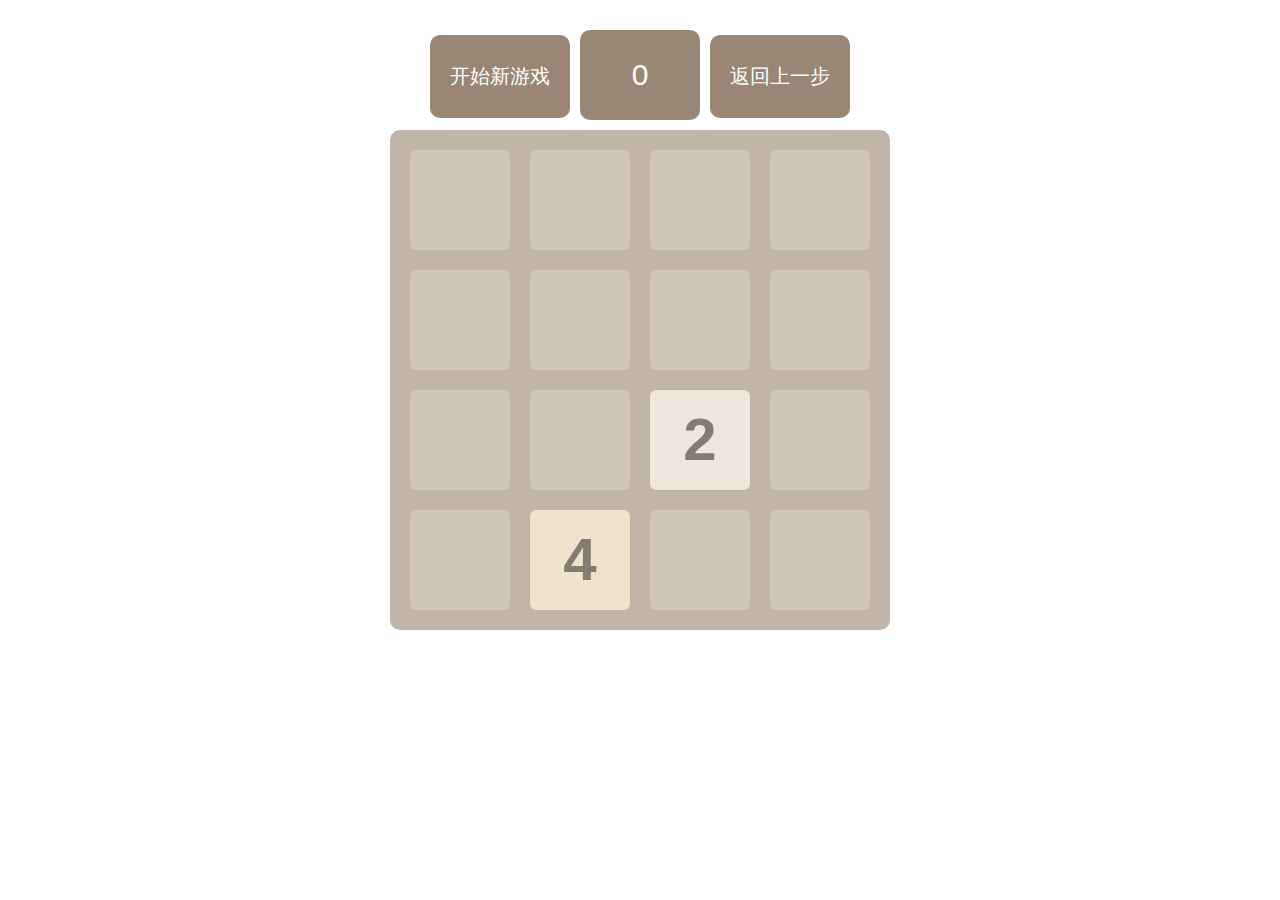
<file: 2048/index.html>
<!DOCTYPE html>
<html>
<head>
    <meta charset="UTF-8">
    <title>2048</title>
    <link rel="stylesheet" href="css/style.css"/>
    <script type="text/javascript" src="js/jquery-2.1.4.min.js"></script>
    <script type="text/javascript" src="js/main.js"></script>
    <script type="text/javascript" src="js/showanimation.js"></script>
    <script type="text/javascript" src="js/support.js"></script>
</head>
<body>
<header>
    <a href="javascript:new_game();" id="new_game_button">开始新游戏</a>
    <a href="javascript:come_back();" id="come_back_button">返回上一步</a>
    <p> <span id="score">0</span></p>
</header>
<div id="grid_container">
    <div class="grid_cell" id="grid_cell_0_0"></div>
    <div class="grid_cell" id="grid_cell_0_1"></div>
    <div class="grid_cell" id="grid_cell_0_2"></div>
    <div class="grid_cell" id="grid_cell_0_3"></div>

    <div class="grid_cell" id="grid_cell_1_0"></div>
    <div class="grid_cell" id="grid_cell_1_1"></div>
    <div class="grid_cell" id="grid_cell_1_2"></div>
    <div class="grid_cell" id="grid_cell_1_3"></div>

    <div class="grid_cell" id="grid_cell_2_0"></div>
    <div class="grid_cell" id="grid_cell_2_1"></div>
    <div class="grid_cell" id="grid_cell_2_2"></div>
    <div class="grid_cell" id="grid_cell_2_3"></div>

    <div class="grid_cell" id="grid_cell_3_0"></div>
    <div class="grid_cell" id="grid_cell_3_1"></div>
    <div class="grid_cell" id="grid_cell_3_2"></div>
    <div class="grid_cell" id="grid_cell_3_3"></div>
</div>

</body>
</html>
</file>
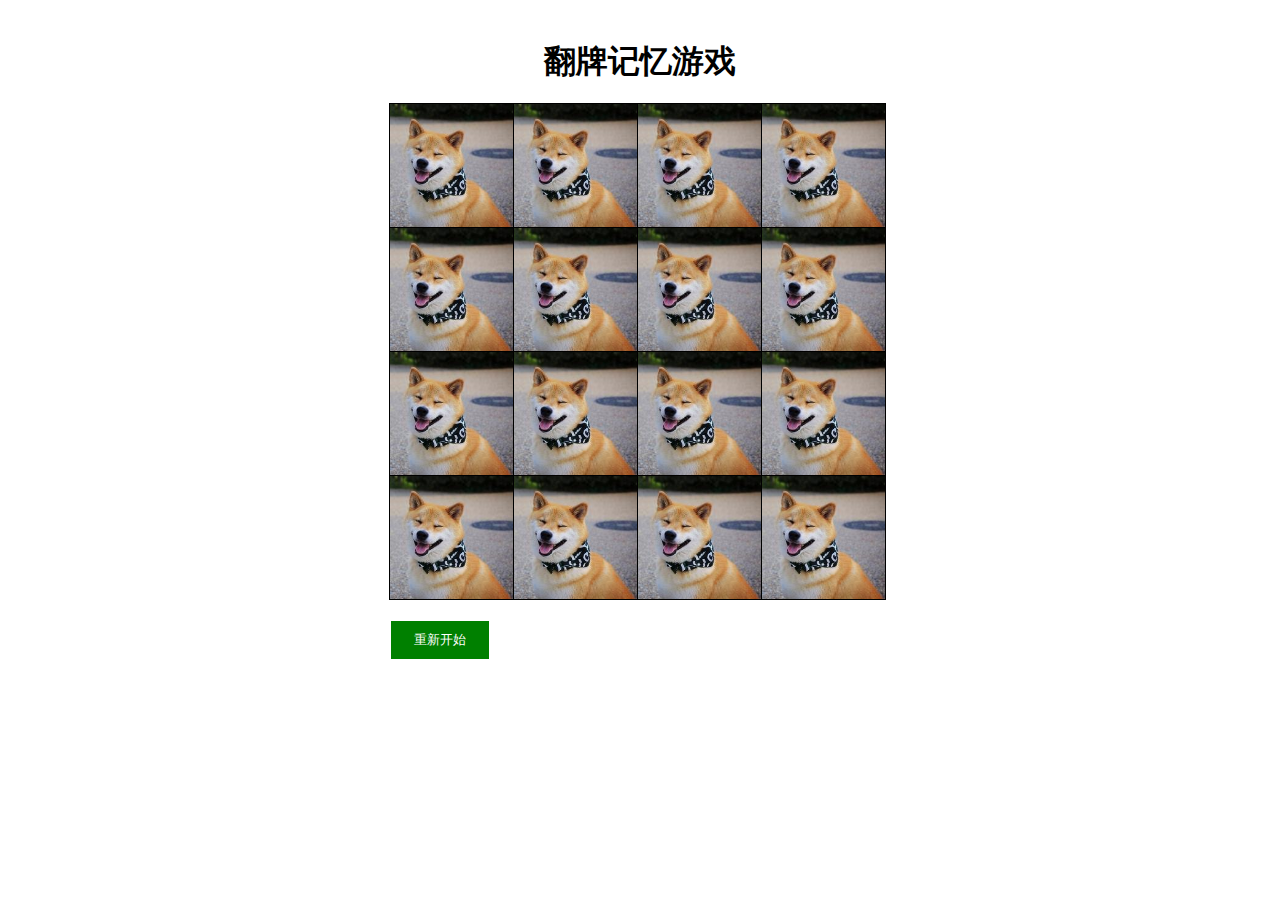
<file: FlipGame/index.html>
<html>
<head>
	<title>Filpgame</title>
	<meta charset="utf-8">
	<link rel="stylesheet" type="text/css" href="./css/index.css">
	<script type="text/javascript" src="./js/jquery.min.js"></script>
</head>
	<style>
		.back{
			z-index: -1;
			position: absolute;
			width: 123px;/*492/4=123还有边框492+8=500*/
		}
		.btn,.newbtn{
			margin-top: 20px;
			width: 100px;
			border:1px solid #fff;
			background: green;
			padding: 10px;
			color: #fff;
			cursor: pointer;
		}
		.all h1{
			text-align: center;
			padding: 20px 0;
		}
	</style>
<body>
	<div class="all">
		<h1>翻牌记忆游戏</h1>
		<ul id="grid">
			
		</ul>
	<!-- <input type="button" id="btn" value="开始" onclick="settime(this)" class="newbtn"/>    -->
	<button class="btn">重新开始</button>
	</div>
	<script type="text/javascript">
		function rand(m) {
			
		    var randArr = [];
		    for(var j = 0; j < 2;j++){
			    for (var i = 0; i < m; i++) {
			    	randArr.push(i)
			    }
		    }
		    random(randArr)
		    arrs(4, randArr)
		}
		function random(data){
			//随机打乱数组
		   	for(var i = data.length-1; i >=0; i--){
		        var randomIndex = Math.floor(Math.random()*(i+1)); 
		        var itemAtIndex = data[randomIndex]; 
		        data[randomIndex] = data[i]; 
		        data[i] = itemAtIndex;

		    }
		} 
			
		function arrs(n,data){
		    //生成坐标二维数组
			var arr = [];
			for (var i = 0; i < n; i++){
				arr[i] = [];
				for(var j = 0; j < n; j++){
					arr[i].push(j);
				}
			}
			//把打乱的数组放入二维数组里
			var i = 0;
			var res = arr.map(function(ba){         
			  return ba.map(function(bb){             
			       i++
			       return data[i-1]         
			   });
			});
			img(res)
		}

		function img(resdata){
			//根据坐标显示图片
			var newImg = [];
			for(var i = 0; i < resdata.length; i++){
				for(var j = 0; j < resdata[i].length;j++){
 					newImg.push(  resdata[i][j]);
				}
			}
			for (var i = 0; i < newImg.length; i++) {
				var str = "<li value="+newImg[i]+">"+ i +"</li>";
				$("#grid").append(str);
				$('li:eq('+ i +')').html("<div class='pai'><div class='back' ><img src='./image/" + newImg[i] + ".jpg' width='100%'></div><div class='front'><img src='./image/all.jpg' width='100%'></div></div>");
			};
		}
		
		
		function dian(){
				var  count = 0;
				var before = null;
				var beforeIndex = null;
				$('body').on('click','li',function(){ //规定只能添加到li子元素上的事件
					var index = $(this).index();  //相对于同胞元素的索引。对应的是哪个li

					var backIndex = $(this).attr("value");    //value存的是图片，图片是随机的，用于后面判断是否连续点击了位置不同的两张相同的图片。
					if(before === null && beforeIndex === null){  //before代表前面点得那一个，都为空，说明之前没点过
						before = backIndex;  //开始点得是第一个
						beforeIndex = index;
						$('li:eq('+ index +') .back').css('z-index','2')  //把那个li上的图片显示
					}else{//否则，之前已经点过图片了
						$('li:eq('+ index +') .back').css('z-index','2')//把点得那张显示
						if(index == beforeIndex){ //如果点还是之前那个li是之前点过的，返回false
							return false;
						}
						if(before == backIndex){  //
							$('li:eq('+ beforeIndex +') .back').css('z-index','2')
							setTimeout("$('li:eq("+ index +") .back').css('z-index','2')",1000)
							$('li:eq('+ beforeIndex +') .pai').hide() 
							$('li:eq('+ index +') .pai').hide()   //前后点的不是同一张，但图片[即value值]一样，则隐藏，会变白
							count++
							before = null;    //置空，确定其它图片是否连续点的两张都一样。
							beforeIndex = null;
						}else{//两次点的图片不是同一张，value值也不同，则之前点的和现在点的都放在后面
							
							$('li:eq('+ index+') .back').css('z-index','2');
							 setTimeout('$("li:eq('+ beforeIndex +') .back").css("z-index","-1"); $("li:eq('+ index+') .back").css("z-index","-1")',500);//把图片置于后面，前面的显示
							before = null;
							beforeIndex = null;
						}
						 
					}
					if(count == 8){
						alert('success!');
					}
				});
		}

		// 刷新页面
		function refresh(){
			window.location.reload();
		}
			 
		dian()
		rand(8)
		$('.btn').on('click',refresh);
	</script>
</body>
</html>
</file>
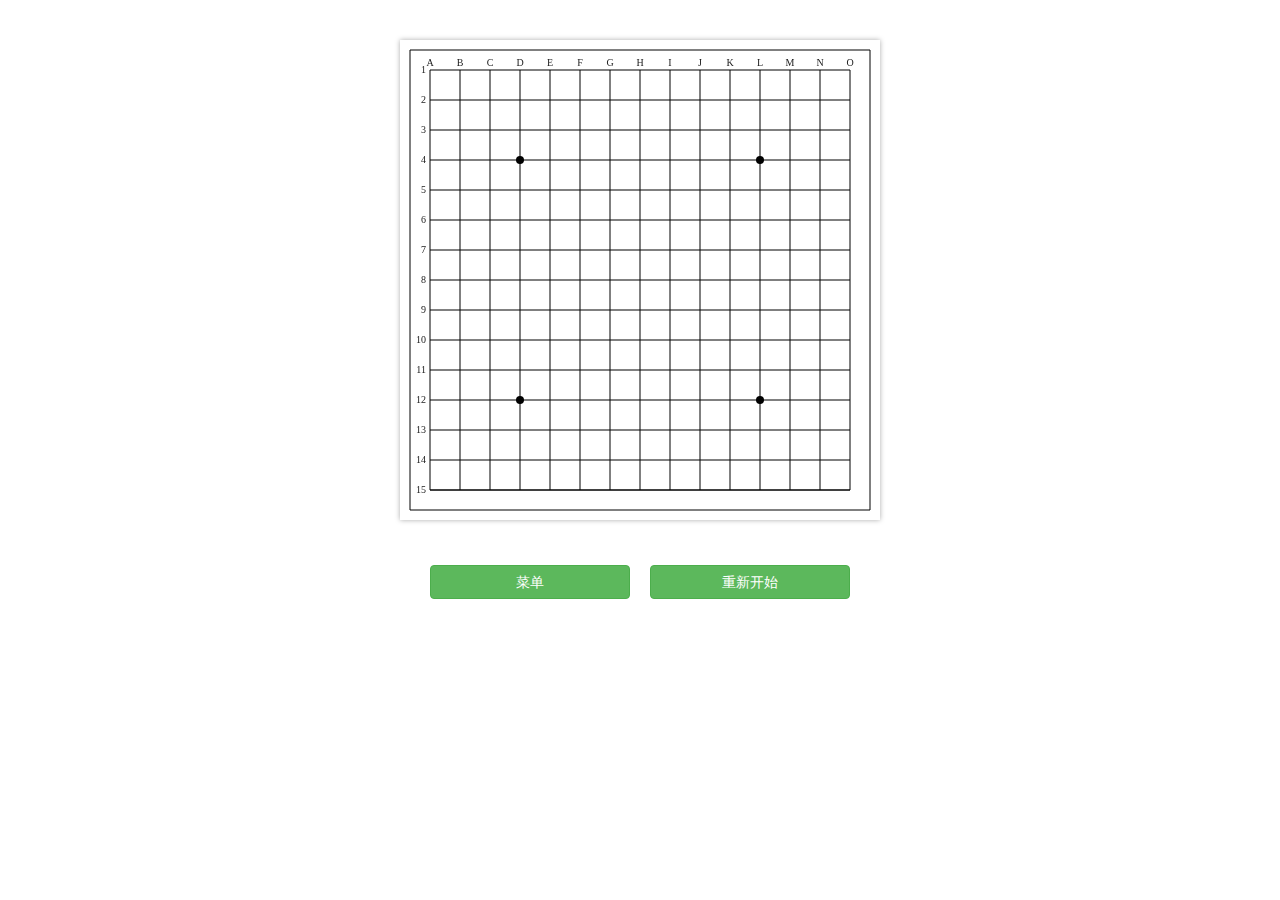
<file: yjh-wuziqi/index.html>
<!DOCTYPE html>
<html>

	<head>
		<meta charset="UTF-8">
		<title>Gobang</title>
		<link rel="stylesheet" href="bootstrap.min.css">
		<script src="jquery.min.js" type="text/javascript" charset="utf-8"></script>
		<script src="bootstrap.min.js" type="text/javascript" charset="utf-8"></script>
		<style>
			.gobang-container {
				margin: 40px auto;
				position: relative;
			}
			
			canvas#id_gobang_board {
				box-shadow: 0 0 5px #AAA;
				cursor: pointer;
			}
			
/*			.detail {
				margin: 10px auto;
				box-shadow: 0 0 5px #AAA;
				padding: 10px;
				width: 400px;
				border-radius: 6px;
				text-align: center;
				cursor: pointer;
			}*/
			
			.indicator {
				position: absolute;
				left: 0;
				top: 0;
				width: 6px;
				height: 6px;
				border-radius: 50%;
				display: inline-block;
				background-color: #f80;
			}
			
/*			.modal-open> .modal-backdrop {
				z-index: 8000;
			}
			
			.modal {
				z-index: 8080;
			}*/
		</style>
	</head>

	<body>
		<div class="container">
			<div id="gobang_container" class="gobang-container"></div>   
			<div style="width:420px;margin: 0px auto;">
				<button type="button" class="btn btn-success" data-toggle="modal" data-target=".menu" style="width: 200px;margin-right: 20px;float: left;">菜单
				</button>
				<button type="button" class="btn btn-success id_start_game" style="width: 200px;">重新开始
				</button>
			</div>
			
			<div class="modal fade menu">
				<div class="modal-dialog" role="dialog">
					<div class="modal-content">
						<div class="modal-header">
							<button type="button" class="close" data-dismiss="modal" aria-label="Close"><span aria-hidden="true">&times;</span></button>
							<div class="modal-title">
								请选择游戏模式
							</div>
						</div>
						<div class="modal-body">
							<div class="">
								<span style="vertical-align: middle;">先行执子：</span>
								<div class="radio-inline">
									<span><input type="radio" name="firstStart" id="OptionsA1" value="player"/>玩家</span>
								</div>
								<div class="radio-inline">
									<span><input type="radio" name="firstStart" id="OptionsA2" value="ai"
                                                 checked="checked"/>电脑</span>
								</div>
								<div class="checkbox-inline" style="margin-left: 20px;">
									<span><input type="checkbox" id="OptionsB1" value=""
                                                disabled="disabled" />玩家自由对战</span>
								</div>
							</div>
							<br/>
							<div class="">
								<span style="vertical-align: middle;">先行执色：</span>
								<div class="radio-inline">
									<span><input type="radio" name="firstColor" id="OptionsC1" value="white"/>白子</span>
								</div>
								<div class="radio-inline">
									<span><input type="radio" name="firstColor" id="OptionsC2" value="black"
                                                 checked="checked"/>黑子</span>
								</div>
							</div>
							<br/>
							<span id="gameState" class="text-success">游戏模式：电脑执黑先行</span>
						</div>
						<div class="modal-footer">
							<button class="btn btn-default" data-dismiss="modal">取消</button>
							<button class="btn btn-success id_start_game" data-dismiss="modal">新的游戏</button>
						</div>
					</div>
				</div>
			</div>
			<div id="showResult" class="modal fade result" tabindex="-1" role="dialog" aria-labelledby="mySmallModalLabel" aria-hidden="true">
				<div class="modal-dialog modal-sm">
					<div class="modal-content">
						<div class="modal-header">
							<button type="button" class="close" data-dismiss="modal" aria-label="Close"><span aria-hidden="true">&times;</span></button>
							<div class="modal-title"> </div>
						</div>
						<div class="modal-body"> </div>
					</div>
				</div>
			</div>
			<script src="js/gobang.core1.js" type="text/javascript" charset="utf-8"></script>
			<script src="js/gobang.page1.js" type="text/javascript" charset="utf-8"></script>
		</div>
	</body>

</html>
</file>
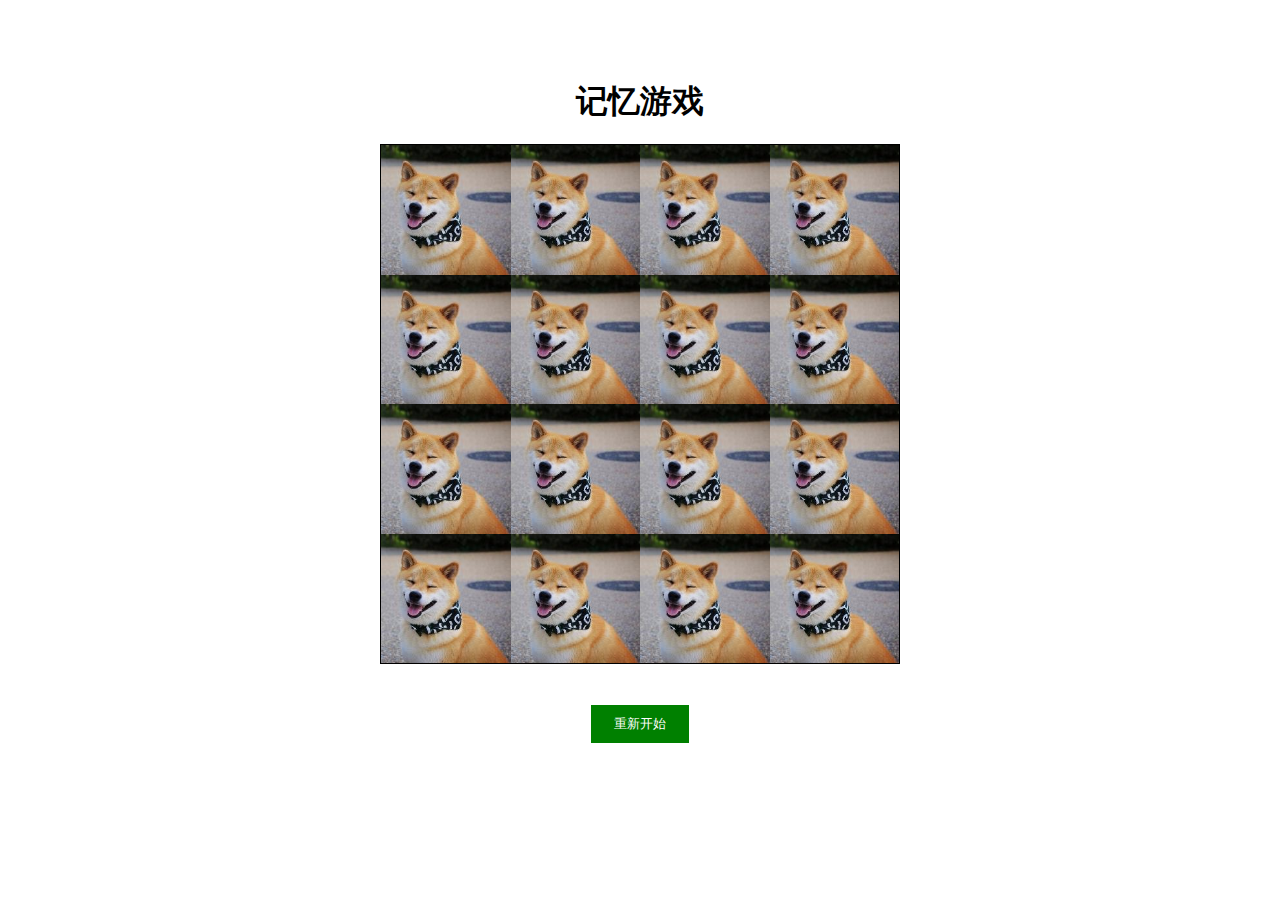
<file: FlipGame/index2.html>
<html>
	<head>
		<title>记忆游戏</title>
		<meta charset="utf-8">
		<script type="text/javascript" src = "./js/jquery.min.js"></script>
	</head>
	<style type="text/css">
		*{
			padding: 0;
			margin:0;
			box-sizing: border-box;
			list-style: none;
		}
		body{
			padding-top:60px; 
		}
		.container{
			width: 520px;
			height: 520px;
			border:1px solid #000;
			margin:0 auto;
		}
		 
		.row{
			overflow: hidden;
			width: 100%;
			height: 25%;
		}
		.row span {
			display: inline-block;
			width: 25%;
		}
		.row img {
			width: 100%;
		}
		.btn,.newbtn{
			margin-top: 20px;
			width: 100px;
			border:1px solid #fff;
			background: green;
			padding: 10px;
			color: #fff;
			cursor: pointer;
		}
		.conter{
			text-align: center;
			padding: 20px 0;
		}
	</style>
	<body>
		<h1 class="conter">记忆游戏</h1>
		<div class="container">
		</div>
		<div class="conter"><button class="btn">重新开始</button></div>
		<script type="text/javascript">

			/**
			 * 二维数组洗牌
			 * @AuthorHTL
			 * @DateTime  2017-02-23T14:20:09+0800
			 */
			function shuffle(){
				var newArr = []
				for(var i = 0; i < gameSize * gameSize / 2; i++){
					newArr.push(i);
					newArr.push(i);
				}
				var count = 0;
				var randomArr = [];
				while(count < newArr.length){
					var index = Math.floor(Math.random() * (newArr.length));
					randomArr.push(newArr[index])
					newArr.splice(index,1);
				}
				var twoArr = [];
				while(randomArr.length){
					twoArr.push(randomArr.splice(0, gameSize))
				}
				return twoArr
			}
			
			
			/**
			 * 通过二维数组显示对应图片
			 * @AuthorHTL
			 * @DateTime  2017-02-23T14:46:19+0800
			 * @param     {Array}   arr 二维数组
			 */
			function showGameUI(arr){
				for (var i = 0; i < gameSize; i++) {
					var str = "<div class='row' >"
					for (var j = 0 ; j < gameSize ; j++) {
						str += "<span class='img'><img src =./image/" +arr[i][j]+ ".jpg value="+arr[i][j]+"></span>";
					};
					str += "</div>";
					$('.container').append(str);
				};
			}

			/**
			 * 初始翻转状态0表示盖着， 1表示翻开，-1表示销毁
			 * @AuthorHTL
			 * @DateTime  2017-02-24T10:59:27+0800
			 */
			function initialState() {
				var stateArr = []
				for(var i = 0; i < gameSize; i++){
					stateArr.push(new Array(gameSize).fill(0));
				}
				return stateArr;
			}


			function initialAndBindClick() {
				$('img').attr('src','./image/all.jpg');
				$('body').on('click', '.img', function(){
					var row = $(this).parent('.row').index();
					var column = $(this ).index();
					if(beforePos.row == row && beforePos.col == column  ){
						return false;
					}
					stateArr[row][column] = 1;
					$(this).find('img').attr('src', './image/' + gameMap[row][column] + '.jpg');
					clickCount++;
					if(clickCount >= 2){
						if(gameMap[beforePos.row][beforePos.col] ===  gameMap[row][column]){
							stateArr[row][column] = -1;
							stateArr[beforePos.row][beforePos.col] = -1;
							$('.row:eq('+ beforePos.row +')').find('img:eq('+ beforePos.col +')').hide();
							$('.row:eq('+ row +')').find('img:eq('+ column +')').hide();
							count ++;
						} else{
							 setTimeout("$('.row:eq("+ row +")').find('img:eq("+ column +")').attr('src','./image/all.jpg');$('.row:eq("+ beforePos.row +")').find('img:eq("+ beforePos.col +")').attr('src','./image/all.jpg')",500)
							clickCount = 0;
						}
					} else {
						// 保存上一个地址
						beforePos["row"] = row;
						beforePos["col"] = column;
					}
					if(count == 8){
						alert('success!')
					}
				})
			}
			// 刷新页面
			function refresh(){
				window.location.reload();
			}
			
			var count = 0
			var gameSize = 4;
			var clickCount = 0;
			var beforePos = {};
			var gameMap = shuffle();
			showGameUI(gameMap);
			var stateArr = initialState();
			initialAndBindClick();
			$('.btn').on('click',refresh);
			 
		</script>
	</body>
	</html>
</file>
<file: 2048/css/style.css>
@media only screen and (max-width: 320px){html{font-size: 9px;} }
@media only screen and (min-width: 320px) and (max-width: 352px){html{font-size: 10px;} }
@media only screen and (min-width: 352px) and (max-width: 384px){html{font-size: 11px;} }
@media only screen and (min-width: 384px) and (max-width: 416px){html{font-size: 12px;} }
@media only screen and (min-width: 416px) and (max-width: 448px){html{font-size: 13px;} }
@media only screen and (min-width: 448px) and (max-width: 480px){html{font-size: 14px;} }
@media only screen and (min-width: 480px) and (max-width: 512px){html{font-size: 15px;} }
@media only screen and (min-width: 512px) and (max-width: 544px){html{font-size: 16px;} }
@media only screen and (min-width: 544px) and (max-width: 576px){html{font-size: 17px;} }
@media only screen and (min-width: 576px) and (max-width: 608px){html{font-size: 18px;} }
@media only screen and (min-width: 608px) and (max-width: 640px){html{font-size: 19px;} }
@media only screen and (min-width: 640px){html{font-size: 20px;} }


html {
    background:url("http://ob9qd20l4.bkt.clouddn.com/bg3.jpg") repeat center center;
    font-family: Arial;
    margin:0;
    padding:0;
}


header {
    display: block;
    margin: 1.5rem auto 0.5rem;
    width: 21rem;
    text-align: center;
    position: relative;
    font-size:1rem;
    opacity: 0.9;
}

header #new_game_button {
    position: absolute;
    left:0px;
    top:0.25rem;
    width: 5rem;
    padding: 1.4rem 1rem;
    background-color: #8f7a66;
    color: white;
    border-radius: 0.5rem;
    text-decoration: none;
}

header #come_back_button{
    position: absolute;
    right:0px;
    top:0.25rem;
    width: 5rem;
    padding: 1.4rem 1rem;
    background-color: #8f7a66;
    color: white;
    border-radius: 0.5rem;
    text-decoration: none;
}

header #new_game_button:hover ,#come_back_button:hover{
    background-color: #9f8b77;
}

header p {
    display: block;
    width:4rem;
    margin: 0 auto;
    font-size:1.5rem;
    padding: 1.4rem 1rem;
    background-color: #8f7a66;
    color: white;
    border-radius: 0.5rem;
}

#grid_container {
    width: 23rem;
    height: 23rem;
    padding: 1rem;
    margin: 0px auto;
    background-color: #bbada0;
    border-radius: 0.5rem;
    position: relative;
    opacity: 0.9;
}

.grid_cell {
    width: 5rem;
    height: 5rem;
    border-radius: 0.3rem;
    background-color: #ccc0b3;
    position: absolute;// 生成绝对定位的元素,相对于 static 定位以外的第一个父元素进行定位。---变为块，脱离文档流
}

.number_cell {
    border-radius: 0.3rem;
    font-weight: bold;
    font-size: 3rem;
    line-height: 5rem;
    text-align: center;
    position: absolute;
}
</file>
<file: FlipGame/css/index.css>
*{
	padding:0;
	margin:0;
	box-sizing:border-box;
	-moz-box-sizing:border-box; /* Firefox */
	-webkit-box-sizing:border-box; /* Safari */
	outline-style: none;
	list-style-type: none;
}
.all{
	width: 500px;
	height: 500px;
	margin:0 auto;
	margin-top: 20px;
}

.all ul li{
	width:25%;
	height: 25%;
	border:1px solid #000;
	margin-left: -1px;
	margin-top: -1px;
	float: left;
}
</file>
